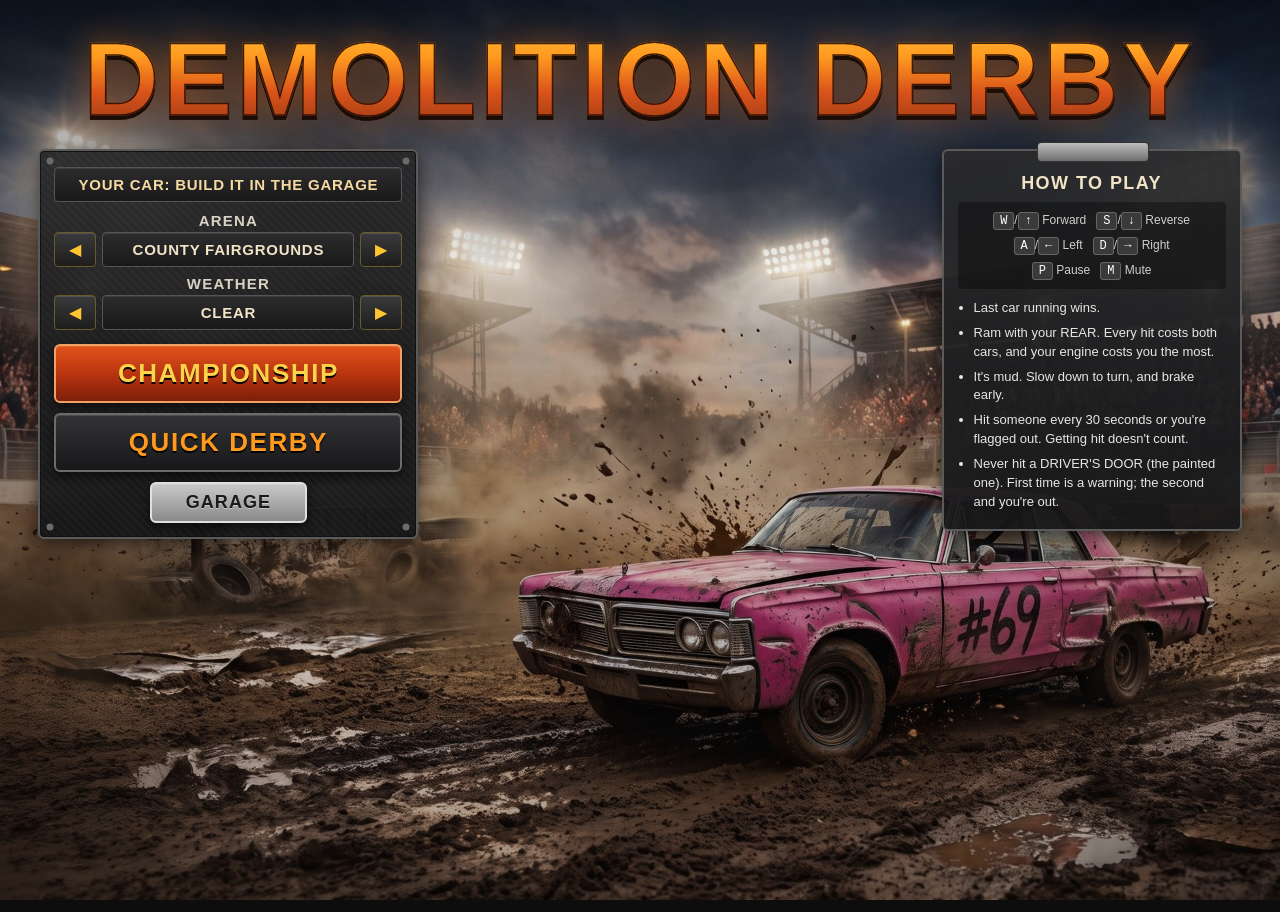
<file: index.html>
<!DOCTYPE html>
<html lang="en">
<head>
  <meta charset="UTF-8">
  <meta name="viewport" content="width=device-width, initial-scale=1.0, maximum-scale=1.0, user-scalable=no">
  <title>Demolition Derby</title>
  <link rel="stylesheet" href="css/styles.css">
</head>
<body>
  <div id="game-container">
    <div id="canvas-wrapper">
      <canvas id="gameCanvas" width="800" height="880"></canvas>
      
      <div id="countdown-overlay" class="hidden">
        <div id="stage-banner" class="stage-banner"></div>
        <div id="countdown-text">5</div>
        <div class="flag-container">
          <canvas id="flagCanvas" width="120" height="80"></canvas>
        </div>
      </div>
      
      <div id="menu-overlay" class="overlay splash">
        <div class="splash-title">DEMOLITION DERBY</div>
        <div class="splash-body">
          <div class="metal-panel splash-left">
            <div id="menu-car-line" class="plate car-plate"></div>
            <div class="menu-settings">
              <div class="setting-row"><span class="setting-label">Arena</span>
                <div class="setting-control">
                  <button class="plate-arrow" onclick="cycleArenaChoice(-1)">◀</button>
                  <span id="menu-arena" class="plate setting-value"></span>
                  <button class="plate-arrow" onclick="cycleArenaChoice(1)">▶</button></div></div>
              <div class="setting-row" id="menu-steering-row" style="display:none"><span class="setting-label">Steering</span>
                <div class="setting-control">
                  <button class="plate-arrow" onclick="cycleSteeringMode()">◀</button>
                  <span id="menu-steering" class="plate setting-value"></span>
                  <button class="plate-arrow" onclick="cycleSteeringMode()">▶</button></div></div>
              <div class="setting-row"><span class="setting-label">Weather</span>
                <div class="setting-control">
                  <button class="plate-arrow" onclick="cycleWeatherChoice(-1)">◀</button>
                  <span id="menu-weather" class="plate setting-value"></span>
                  <button class="plate-arrow" onclick="cycleWeatherChoice(1)">▶</button></div></div>
            </div>
            <div class="menu-buttons">
              <button class="plate-btn plate-btn-hot" onclick="startChampionship()">CHAMPIONSHIP</button>
              <button class="plate-btn" onclick="startGame()">QUICK DERBY</button>
              <button class="plate-btn plate-btn-steel" onclick="openGarage()">GARAGE</button>
            </div>
          </div>
          <div class="clipboard splash-right">
            <div class="clip-title">HOW TO PLAY</div>
            <div class="clip-keys">
              <kbd>W</kbd>/<kbd>↑</kbd> Forward &nbsp; <kbd>S</kbd>/<kbd>↓</kbd> Reverse<br>
              <kbd>A</kbd>/<kbd>←</kbd> Left &nbsp; <kbd>D</kbd>/<kbd>→</kbd> Right<br>
              <kbd>P</kbd> Pause &nbsp; <kbd>M</kbd> Mute
            </div>
            <ul class="clip-tips">
              <li>Last car running wins.</li>
              <li>Ram with your REAR. Every hit costs both cars, and your engine costs you the most.</li>
              <li>It's mud. Slow down to turn, and brake early.</li>
              <li>Hit someone every 30 seconds or you're flagged out. Getting hit doesn't count.</li>
              <li>Never hit a DRIVER'S DOOR (the painted one). First time is a warning; the second and you're out.</li>
            </ul>
          </div>
        </div>
      </div>

      <div id="garage-overlay" class="overlay garage hidden">
        <div class="garage-panel">
          <div class="garage-title">GARAGE</div>
          <div class="garage-row">
            <button class="arrow-btn" onclick="garageChangeModel(-1)">◀</button>
            <div class="garage-model-box">
              <div id="garage-model" class="garage-model"></div>
              <div id="garage-era" class="garage-era"></div>
              <div id="garage-trait" class="garage-trait"></div>
            </div>
            <button class="arrow-btn" onclick="garageChangeModel(1)">▶</button>
          </div>
          <div class="garage-label">Paint: <span id="garage-paint-name"></span></div>
          <div id="garage-paint" class="swatches"></div>
          <div class="garage-label">Number color: <span id="garage-numcolor-name"></span></div>
          <div id="garage-numcolor" class="swatches"></div>
          <div class="garage-row">
            <span class="garage-label" style="margin:0">Number</span>
            <button class="arrow-btn small" onclick="garageChangeNumber(-1)">−</button>
            <div id="garage-number" class="garage-number">07</div>
            <button class="arrow-btn small" onclick="garageChangeNumber(1)">+</button>
          </div>
          <button class="btn btn-green" onclick="garageDone()">DONE</button>
        </div>
      </div>

      <div id="champ-overlay" class="overlay hidden">
        <div id="champ-stage" class="champ-stage">CHAMPIONSHIP</div>
        <div id="champ-title" class="level-complete-title"></div>
        <div id="champ-body" class="champ-body"></div>
        <div id="champ-buttons" class="menu-buttons"></div>
      </div>
      
      <div id="level-overlay" class="overlay hidden">
        <div class="level-complete-title">ROUND <span id="completed-level">1</span>: LAST CAR RUNNING</div>
        <div class="score-display" style="font-size:14px;color:#888">Time: <span id="round-time">0:00</span></div>
        <button class="btn btn-green" style="margin-top:20px" onclick="nextLevel()">NEXT ROUND</button>
        <button class="btn btn-grey btn-small" onclick="backToMenu()">MENU</button>
      </div>

      <div id="gameover-overlay" class="overlay hidden">
        <div class="game-over-title" id="gameover-title">YOU'RE OUT</div>
        <div class="score-display" id="gameover-place"></div>
        <div class="score-display" style="font-size:14px;color:#888" id="gameover-time"></div>
        <div id="disqualified-msg" style="color:#f39c12;font-size:14px;margin:5px 0"></div>
        <button class="btn" style="margin-top:20px" onclick="startGame()">TRY AGAIN</button>
        <button class="btn btn-grey btn-small" onclick="backToMenu()">MENU</button>
      </div>

      <div id="pause-overlay" class="overlay hidden">
        <div class="level-complete-title" style="color:#f5a623">PAUSED</div>
        <div class="menu-buttons">
          <button class="btn btn-green" onclick="togglePause()">RESUME</button>
          <button class="btn btn-grey btn-small" onclick="quitToMenu()">QUIT TO MENU</button>
        </div>
        <div class="controls-hint" style="margin-top:14px"><kbd>P</kbd> or <kbd>Esc</kbd> to resume</div>
      </div>
    </div>

    <div id="hud-panel">
      <div class="hud-section">
        <div>
          <div class="hud-label">Your Car #<span id="player-number">00</span> <span id="player-model" style="color:#aaa"></span></div>
          <div class="damage-bars">
            <div class="damage-zone">
              <div class="label">FRONT</div>
              <div class="damage-bar"><div class="damage-fill" id="front-damage" style="width:100%;background:#2ecc71"></div></div>
            </div>
            <div class="damage-zone">
              <div class="label">SIDE</div>
              <div class="damage-bar"><div class="damage-fill" id="side-damage" style="width:100%;background:#2ecc71"></div></div>
            </div>
            <div class="damage-zone">
              <div class="label">REAR</div>
              <div class="damage-bar"><div class="damage-fill" id="rear-damage" style="width:100%;background:#2ecc71"></div></div>
            </div>
            <div class="damage-zone life-zone">
              <div class="label">LEFT IN THE CAR</div>
              <div class="damage-bar life-bar"><div class="damage-fill" id="life-fill" style="width:100%;background:#2ecc71"></div></div>
            </div>
          </div>
        </div>
      </div>
      <div class="hud-section">
        <div style="text-align:center">
          <div id="timer-display">0:00</div>
          <div id="contact-timer" style="font-size:11px;color:#f39c12"></div>
          <div id="door-flags" style="font-size:11px;color:#f39c12"></div>
        </div>
      </div>
      <div class="hud-section">
        <div class="hud-label">Round</div>
        <div class="hud-value" id="hud-level">1</div>
      </div>
      <div class="hud-section">
        <div class="hud-label">Active</div>
        <div class="hud-value" id="hud-enemies" style="color:#e74c3c">0</div>
      </div>
      <div class="hud-section">
        <button id="btn-pause" class="pause-btn" onclick="togglePause()" title="Pause (P)">II</button>
      </div>
    </div>
    </div>
    
    <div id="keyboard-hint">
      <kbd>W</kbd>/<kbd>↑</kbd> Forward &nbsp;
      <kbd>S</kbd>/<kbd>↓</kbd> Reverse &nbsp;
      <kbd>A</kbd>/<kbd>←</kbd> Left &nbsp;
      <kbd>D</kbd>/<kbd>→</kbd> Right &nbsp;
      <kbd>M</kbd> Mute &nbsp;
      <kbd>P</kbd> Pause
      &nbsp; | &nbsp; <em>Must HIT someone every 30s!</em>
    </div>
    
    <div id="touch-controls">
      <div id="steer-pad" class="steer-pad"><div id="steer-knob" class="steer-knob"></div><span>DRAG TO STEER</span></div>
      <div id="tilt-indicator" class="tilt-indicator"><div id="tilt-needle" class="tilt-needle"></div><span>TILT TO STEER</span></div>
      <button class="control-btn reverse-btn pedal" id="btn-reverse">REV</button>
      <button class="control-btn gas-btn pedal" id="btn-gas">GAS</button>
    </div>
  </div>

  <script src="js/config.js"></script>
  <script src="js/math.js"></script>
  <script src="js/audio.js"></script>
  <script src="js/car.js"></script>
  <script src="js/arena.js"></script>
  <script src="js/weather.js"></script>
  <script src="js/collision.js"></script>
  <script src="js/physics.js"></script>
  <script src="js/ai.js"></script>
  <script src="js/particles.js"></script>
  <script src="js/rendering.js"></script>
  <script src="js/hud.js"></script>
  <script src="js/garage.js"></script>
  <script src="js/championship.js"></script>
  <script src="js/game.js"></script>
  <script src="js/mobile.js"></script>
  <script src="js/main.js"></script>
</body>
</html>
</file>
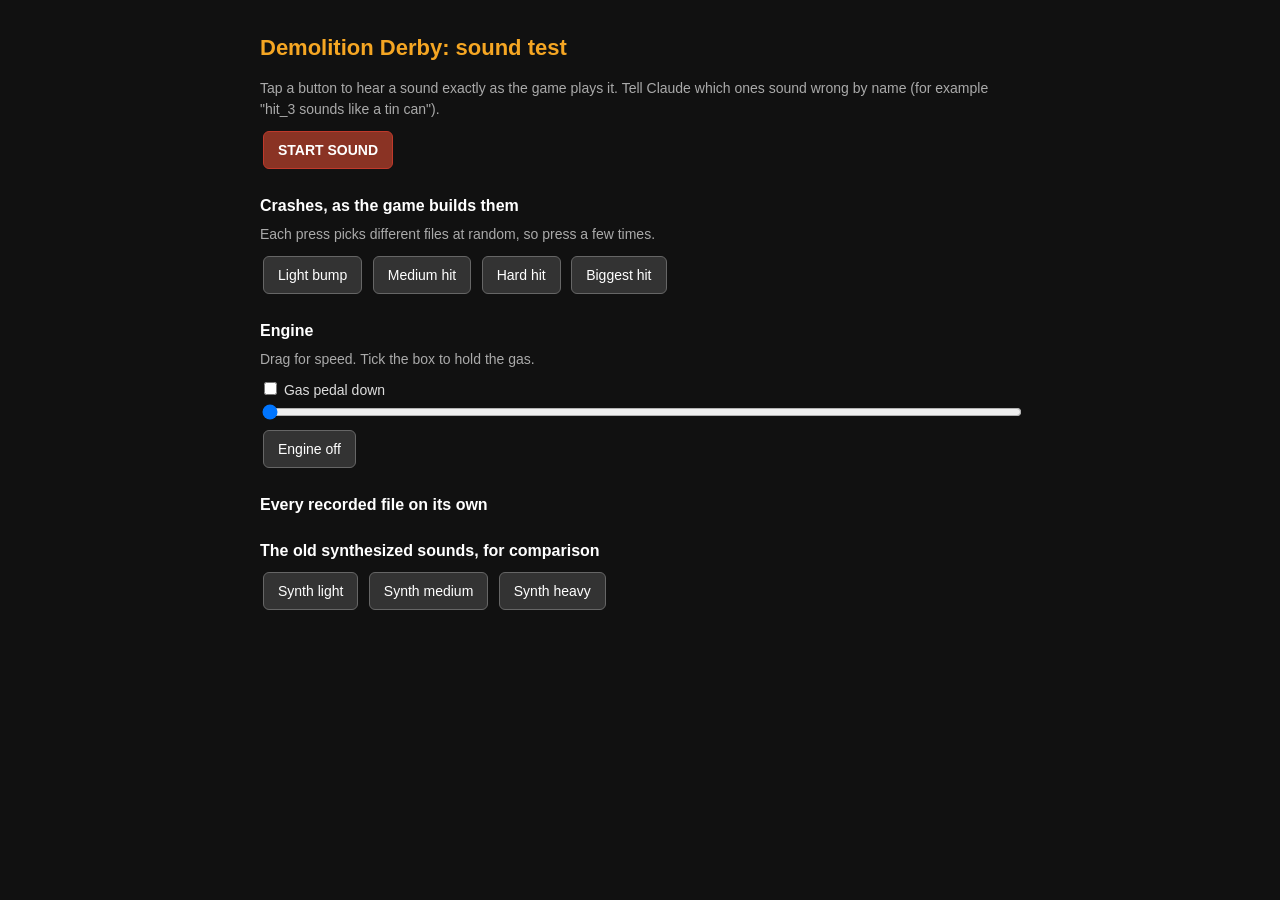
<file: sound-test.html>
<!DOCTYPE html>
<html lang="en">
<head>
  <meta charset="UTF-8">
  <meta name="viewport" content="width=device-width, initial-scale=1.0">
  <title>Demolition Derby: sound test</title>
  <style>
    body { background: #111; color: #ddd; font-family: 'Segoe UI', Arial, sans-serif; max-width: 760px; margin: 0 auto; padding: 16px; line-height: 1.5; }
    h1 { color: #f5a623; font-size: 22px; }
    h2 { font-size: 16px; margin: 22px 0 6px; color: #fff; }
    p { color: #aaa; font-size: 14px; margin: 4px 0 8px; }
    button { background: #333; color: #fff; border: 1px solid #666; border-radius: 6px; padding: 10px 14px; margin: 3px; font-size: 14px; cursor: pointer; }
    button:hover { background: #444; }
    button.big { background: #8a3324; border-color: #c0392b; font-weight: bold; }
    #status { color: #2ecc71; font-size: 13px; }
    input[type=range] { width: 100%; }
    label { font-size: 14px; }
  </style>
</head>
<body>
  <h1>Demolition Derby: sound test</h1>
  <p>Tap a button to hear a sound exactly as the game plays it. Tell Claude which ones sound wrong by name (for example "hit_3 sounds like a tin can").</p>
  <button class="big" id="start">START SOUND</button> <span id="status"></span>

  <h2>Crashes, as the game builds them</h2>
  <p>Each press picks different files at random, so press a few times.</p>
  <div>
    <button onclick="crash(1.5)">Light bump</button>
    <button onclick="crash(4)">Medium hit</button>
    <button onclick="crash(6.5)">Hard hit</button>
    <button onclick="crash(9)">Biggest hit</button>
  </div>

  <h2>Engine</h2>
  <p>Drag for speed. Tick the box to hold the gas.</p>
  <label><input type="checkbox" id="gas"> Gas pedal down</label>
  <input type="range" id="speed" min="0" max="100" value="0">
  <div><button onclick="engineOff()">Engine off</button></div>

  <h2>Every recorded file on its own</h2>
  <div id="files"></div>

  <h2>The old synthesized sounds, for comparison</h2>
  <div>
    <button onclick="synth('light')">Synth light</button>
    <button onclick="synth('medium')">Synth medium</button>
    <button onclick="synth('heavy')">Synth heavy</button>
  </div>

  <script src="js/config.js"></script>
  <script src="js/math.js"></script>
  <script src="js/audio.js"></script>
  <script>
    let engineOn = false;
    const status = document.getElementById('status');
    document.getElementById('start').onclick = () => {
      initAudio();
      status.textContent = 'Loading recordings…';
      const wait = setInterval(() => {
        const n = Object.values(soundBank).reduce((s, a) => s + a.length, 0);
        const total = Object.values(SOUND_FILES).reduce((s, a) => s + a.length, 0);
        status.textContent = `Sound on. ${n} of ${total} recordings loaded.`;
        if (n === total) { clearInterval(wait); listFiles(); }
      }, 300);
      setTimeout(() => { clearInterval(wait); listFiles(); }, 6000);
    };
    function need() { if (!audioCtx) { status.textContent = 'Press START SOUND first.'; return false; } return true; }
    function crash(intensity) { if (need()) playCrashSound(intensity, 400); }
    function synth(tier) { if (need()) { const p = crashBuffers[tier]; playBuffer(p[Math.floor(Math.random() * p.length)], 0.7, 1, 0, 0); } }
    function listFiles() {
      const box = document.getElementById('files');
      box.innerHTML = '';
      for (const slot of Object.keys(soundBank)) for (const buf of soundBank[slot]) {
        if (slot === 'engine') continue;
        const b = document.createElement('button');
        b.textContent = buf.fileName.replace(/\.\w+$/, '');
        b.onclick = () => playBuffer(buf, 0.8, 1, 0, 0);
        box.appendChild(b);
      }
    }
    function engineOff() { engineOn = false; if (audioCtx) muteEngine(); }
    const speed = document.getElementById('speed'), gas = document.getElementById('gas');
    const drive = () => { if (!need()) return; engineOn = true; };
    speed.oninput = drive; gas.onchange = drive;
    setInterval(() => { if (engineOn && audioCtx) updateEngineSound(speed.value / 100 * PHYSICS.MAX_FORWARD_SPEED, gas.checked); }, 50);
  </script>
</body>
</html>
</file>
<file: css/styles.css>
* { margin: 0; padding: 0; box-sizing: border-box; -webkit-user-select: none; user-select: none; }
html, body { width: 100%; height: 100%; overflow: auto; background: #0d0d0d; font-family: 'Segoe UI', Arial, sans-serif; }
#game-container { display: flex; flex-direction: column; align-items: center; padding: 10px; min-height: 100vh; }
#canvas-wrapper { position: relative; touch-action: none; }
#gameCanvas { border: 4px solid #555; border-radius: 8px; touch-action: none; max-width: 100%; height: auto; }
.overlay { position: absolute; top: 0; left: 0; right: 0; bottom: 0; background: rgba(0,0,0,0.92); display: flex; flex-direction: column; align-items: center; justify-content: center; border-radius: 8px; }
.overlay.hidden { display: none; }
.title { font-size: 42px; font-weight: bold; color: #f5a623; text-shadow: 3px 3px 6px #000; letter-spacing: 2px; }
.subtitle { font-size: 15px; color: #aaa; margin: 20px 0; text-align: center; padding: 0 30px; line-height: 1.6; }
.controls-hint { font-size: 13px; color: #888; margin: 15px 0; text-align: center; line-height: 1.8; background: rgba(255,255,255,0.05); padding: 12px 20px; border-radius: 8px; }
.controls-hint kbd { background: #333; padding: 3px 8px; border-radius: 4px; font-family: monospace; color: #fff; margin: 0 2px; }
.btn { background: linear-gradient(180deg, #e74c3c 0%, #c0392b 100%); color: white; border: none; padding: 16px 50px; font-size: 22px; font-weight: bold; border-radius: 8px; cursor: pointer; touch-action: manipulation; box-shadow: 0 4px 8px rgba(0,0,0,0.4); margin-top: 10px; }
.btn:hover { filter: brightness(1.1); }
.btn:active { transform: scale(0.97); }
.btn-green { background: linear-gradient(180deg, #27ae60 0%, #1e8449 100%); }
.score-display { color: white; font-size: 18px; margin: 8px 0; }
.high-score { color: #f5a623; font-size: 16px; margin-top: 15px; }
.game-over-title { font-size: 48px; font-weight: bold; color: #e74c3c; text-shadow: 3px 3px 6px #000; margin-bottom: 15px; }
.level-complete-title { font-size: 36px; font-weight: bold; color: #2ecc71; margin-bottom: 15px; }
#hud-panel { display: none; width: 100%; max-width: 800px; margin-top: 10px; padding: 10px 15px; background: rgba(0,0,0,0.7); border-radius: 8px; color: white; }
#hud-panel.active { display: flex; justify-content: space-between; align-items: center; flex-wrap: wrap; gap: 15px; }
.hud-section { display: flex; align-items: center; gap: 10px; }
.hud-label { font-size: 12px; color: #888; text-transform: uppercase; }
.hud-value { font-size: 18px; font-weight: bold; }
.damage-bars { display: flex; gap: 8px; align-items: center; }
.damage-zone { text-align: center; }
.damage-zone .label { font-size: 9px; color: #888; margin-bottom: 2px; }
.damage-bar { width: 50px; height: 14px; background: #222; border-radius: 3px; overflow: hidden; border: 1px solid #444; }
.damage-fill { height: 100%; transition: width 0.15s, background 0.15s; }
#keyboard-hint { display: none; color: #666; font-size: 11px; margin-top: 8px; text-align: center; }
#keyboard-hint.active { display: block; }
#keyboard-hint kbd { background: #222; padding: 2px 6px; border-radius: 3px; font-family: monospace; color: #aaa; border: 1px solid #444; }
#touch-controls { display: none; width: 100%; max-width: 500px; margin-top: 10px; padding: 0 10px; }
#touch-controls.active { display: flex; justify-content: space-between; align-items: center; }
.control-group { display: flex; gap: 8px; }
.control-btn { width: 70px; height: 70px; border: none; border-radius: 12px; font-size: 26px; font-weight: bold; cursor: pointer; touch-action: manipulation; box-shadow: 0 4px 8px rgba(0,0,0,0.4); }
.control-btn:active { transform: scale(0.92); }
.steer-btn { background: linear-gradient(180deg, #555 0%, #333 100%); color: white; }
.reverse-btn { background: linear-gradient(180deg, #f39c12 0%, #d68910 100%); color: white; }
.gas-btn { background: linear-gradient(180deg, #27ae60 0%, #1e8449 100%); color: white; width: 90px; font-size: 20px; }
#timer-display { font-size: 24px; font-weight: bold; color: #f5a623; }
#countdown-overlay { position: absolute; top: 0; left: 0; right: 0; bottom: 0; display: flex; flex-direction: column; align-items: center; justify-content: center; pointer-events: none; }
#countdown-overlay.hidden { display: none; }
#countdown-text { font-size: 120px; font-weight: bold; color: #fff; text-shadow: 0 0 30px rgba(255,255,255,0.5), 4px 4px 8px #000; }
#countdown-text.go { color: #2ecc71; font-size: 100px; }
.flag-container { margin-top: 20px; }

/* Menu */
.menu-buttons { display: flex; flex-direction: column; align-items: center; gap: 4px; }
.btn-grey { background: linear-gradient(180deg, #555 0%, #333 100%); }
.btn-small { padding: 10px 30px; font-size: 16px; }
.menu-car-line { color: #ccc; font-size: 13px; margin-bottom: 6px; min-height: 16px; }

/* Garage: car preview is drawn on the canvas behind the top of the panel */
.overlay.garage { background: linear-gradient(180deg, rgba(0,0,0,0.15) 0%, rgba(0,0,0,0.15) 40%, rgba(0,0,0,0.92) 48%); justify-content: flex-end; padding-bottom: 18px; }
.garage-panel { display: flex; flex-direction: column; align-items: center; gap: 6px; width: 100%; padding: 0 16px; }
.garage-title { position: absolute; top: 14px; font-size: 26px; font-weight: bold; color: #f5a623; text-shadow: 2px 2px 4px #000; letter-spacing: 2px; }
.garage-row { display: flex; align-items: center; gap: 12px; }
.garage-model-box { text-align: center; min-width: 240px; }
.garage-model { color: #fff; font-size: 24px; font-weight: bold; }
.garage-era { color: #aaa; font-size: 13px; }
.garage-trait { color: #f5a623; font-size: 12px; margin-top: 2px; }
.garage-label { color: #aaa; font-size: 12px; margin-top: 6px; }
.garage-label span { color: #fff; }
.garage-number { color: #fff; font-size: 26px; font-weight: bold; min-width: 44px; text-align: center; font-family: monospace; }
.arrow-btn { background: #333; color: #fff; border: 1px solid #555; border-radius: 8px; width: 44px; height: 44px; font-size: 20px; cursor: pointer; touch-action: manipulation; }
.arrow-btn.small { width: 36px; height: 36px; }
.swatches { display: flex; flex-wrap: wrap; justify-content: center; gap: 6px; max-width: 420px; }
.swatch { width: 28px; height: 28px; border-radius: 50%; border: 2px solid #444; cursor: pointer; touch-action: manipulation; }
.swatch.selected { border: 3px solid #f5a623; transform: scale(1.12); }

/* Championship */
.champ-stage { color: #888; font-size: 13px; letter-spacing: 3px; margin-bottom: 6px; }
.champ-body { color: #ddd; font-size: 15px; text-align: center; line-height: 1.6; margin: 6px 24px 16px; max-width: 560px; }
.stage-banner { color: #f5a623; font-size: 20px; font-weight: bold; text-shadow: 2px 2px 6px #000; margin-bottom: 10px; letter-spacing: 1px; }

/* Menu settings (arena, weather) */
.menu-settings { display: flex; flex-direction: column; gap: 4px; margin: 4px 0 10px; }
.setting-row { display: flex; align-items: center; gap: 8px; }
.setting-label { color: #888; font-size: 12px; width: 60px; text-align: right; text-transform: uppercase; }
.setting-value { color: #fff; font-size: 14px; width: 170px; text-align: center; }

/* ===== Touch devices ===== */
.steer-pad, .tilt-indicator { position: relative; border-radius: 14px; background: #1c1c1c; border: 2px solid #444; display: flex; align-items: center; justify-content: center; touch-action: none; overflow: hidden; }
.steer-pad span, .tilt-indicator span { position: absolute; bottom: 6px; font-size: 10px; color: #777; letter-spacing: 1px; }
.steer-knob { width: 54px; height: 54px; border-radius: 50%; background: radial-gradient(circle at 35% 35%, #666, #2a2a2a); border: 2px solid #888; transition: transform 0.05s; }
.tilt-needle { width: 64px; height: 64px; border-radius: 50%; border: 4px solid #666; position: relative; transition: transform 0.05s; }
.tilt-needle::after { content: ''; position: absolute; left: 50%; top: -2px; width: 4px; height: 28px; margin-left: -2px; background: #f5a623; border-radius: 2px; }
body.steer-tilt .steer-pad { display: none; }
body.steer-touch .tilt-indicator { display: none; }
.pedal { font-size: 22px; }

/* Portrait phone: steering area + two pedals under the arena */
body.touch #touch-controls.active { display: flex; gap: 8px; height: 100px; max-width: 800px; align-items: stretch; }
body.touch #player-model { display: none; }
body.touch #hud-panel { margin-top: 6px; padding: 6px 10px; gap: 8px; }
body.touch #touch-controls .steer-pad, body.touch #touch-controls .tilt-indicator { flex: 1.3; }
body.touch #touch-controls .pedal { flex: 1; width: auto; height: auto; }

/* Menus fill the screen on phones and scroll if they don't fit */
body.touch .overlay { position: fixed; inset: 0; border-radius: 0; overflow-y: auto; z-index: 20; justify-content: safe center; padding: 12px 0 20px; }
body.touch #countdown-overlay { z-index: 5; }
@media (max-height: 560px) {
  .title { font-size: 26px; }
  .subtitle, .controls-hint { display: none; }
  .btn { padding: 10px 36px; font-size: 18px; margin-top: 6px; }
  .btn-small { padding: 8px 26px; font-size: 14px; }
  .game-over-title { font-size: 34px; }
  .level-complete-title { font-size: 28px; }
  .menu-settings { margin: 2px 0 6px; }
  .high-score { margin-top: 6px; }
}

/* Landscape phone: hold it like a wheel. Arena full height in the middle,
   compact status + left control on the left, GAS on the right. */
@media (orientation: landscape) {
  body.touch { overflow: hidden; }
  body.touch #game-container { display: grid; grid-template-columns: 1fr auto 1fr; grid-template-rows: auto 1fr; height: 100vh; height: 100dvh; min-height: 0; padding: 4px 6px; gap: 6px; }
  body.touch #canvas-wrapper { grid-column: 2; grid-row: 1 / span 2; align-self: center; }
  body.touch #gameCanvas { height: calc(100vh - 8px); height: calc(100dvh - 8px); width: auto; max-width: none; border-width: 2px; }
  body.touch #hud-panel { grid-column: 1; grid-row: 1; margin: 0; padding: 6px 8px; }
  body.touch #hud-panel.active { display: flex; flex-direction: column; align-items: flex-start; flex-wrap: nowrap; gap: 4px; }
  body.touch #hud-panel .hud-section { gap: 6px; }
  body.touch #hud-panel .hud-label { font-size: 10px; }
  body.touch #hud-panel .hud-value, body.touch #timer-display { font-size: 15px; }
  body.touch #player-model { display: none; }
  body.touch .damage-bar { width: 34px; height: 10px; }
  body.touch #touch-controls.active { display: contents; }
  body.touch #touch-controls .pedal { width: 100%; height: 100%; min-height: 70px; }
  body.touch.steer-tilt #btn-reverse { grid-column: 1; grid-row: 2; }
  body.touch.steer-tilt #tilt-indicator { grid-column: 3; grid-row: 1; min-height: 80px; }
  body.touch.steer-tilt #btn-gas { grid-column: 3; grid-row: 2; }
  body.touch.steer-touch #steer-pad { grid-column: 1; grid-row: 2; }
  body.touch.steer-touch #btn-reverse { grid-column: 3; grid-row: 1; min-height: 70px; }
  body.touch.steer-touch #btn-gas { grid-column: 3; grid-row: 2; }
  /* Garage: car preview on the left, settings panel on the right */
  body.touch .overlay.garage { background: linear-gradient(90deg, rgba(0,0,0,0.1) 0%, rgba(0,0,0,0.1) 46%, rgba(0,0,0,0.92) 52%); align-items: flex-end; justify-content: flex-start; }
  body.touch .garage-panel { width: 50%; }
  body.touch .garage-title { left: 16px; }
  body.touch .garage-model-box { min-width: 160px; }
}

/* v11.1: player status, pause */
.life-zone .life-bar { width: 110px; }
.pause-btn { background: #333; color: #ccc; border: 1px solid #555; border-radius: 6px; width: 36px; height: 30px; font-weight: bold; cursor: pointer; touch-action: manipulation; }
@media (orientation: landscape) {
  body.touch .damage-bars { flex-wrap: wrap; row-gap: 3px; }
  body.touch .life-zone .life-bar { width: 118px; height: 10px; }
  body.touch .pause-btn { width: 44px; height: 26px; }
}

/* ===== Splash screen (v11.1), after Joe's mockup: stadium art behind,
   riveted metal panel on the left, clipboard on the right. The art is
   images/splash.jpg (Joe's stadium scene); the gradient under it only shows
   while the picture loads. Positioned a little high so the car sits below
   the clipboard on wide screens. ===== */
#menu-overlay.splash {
  position: fixed; inset: 0; z-index: 20; border-radius: 0; overflow-y: auto;
  justify-content: flex-start; align-items: stretch; padding: 0;
  background:
    linear-gradient(180deg, rgba(6,8,14,0.55) 0%, rgba(6,8,14,0.05) 30%, rgba(14,9,5,0.35) 100%),
    url(../images/splash.jpg) center 25% / cover no-repeat,
    radial-gradient(ellipse at 50% 22%, #39415c 0%, #161a26 45%, #1c130b 100%);
}
.splash-title {
  font-family: Impact, Haettenschweiler, 'HelveticaNeue-CondensedBlack', 'AvenirNextCondensed-Heavy', 'Futura-CondensedExtraBold', 'Roboto Condensed', 'Arial Narrow', 'Arial Black', sans-serif; font-weight: 800;
  font-size: clamp(34px, 8.5vw, 104px); line-height: 1; letter-spacing: 0.04em; text-align: center;
  padding: clamp(10px, 3vh, 34px) 10px clamp(6px, 2vh, 20px);
  background: linear-gradient(180deg, #ffd24a 0%, #ff9a1f 38%, #d9531a 62%, #7a2a12 100%);
  -webkit-background-clip: text; background-clip: text; color: transparent;
  -webkit-text-stroke: 1.5px rgba(40,16,6,0.9);
  filter: drop-shadow(0 4px 0 #1b0d06) drop-shadow(0 0 18px rgba(255,120,20,0.45));
}
.splash-body { display: flex; justify-content: space-between; align-items: flex-start; gap: 16px; padding: 0 clamp(10px, 3vw, 44px) 18px; flex: 1; }
.metal-panel {
  width: min(380px, 100%); padding: 14px; border-radius: 6px;
  background:
    radial-gradient(circle at 10px 10px, #6b6b6b 0 3px, transparent 4px) 0 0 / 100% 100% no-repeat,
    radial-gradient(circle at calc(100% - 10px) 10px, #6b6b6b 0 3px, transparent 4px) 0 0 / 100% 100% no-repeat,
    radial-gradient(circle at 10px calc(100% - 10px), #6b6b6b 0 3px, transparent 4px) 0 0 / 100% 100% no-repeat,
    radial-gradient(circle at calc(100% - 10px) calc(100% - 10px), #6b6b6b 0 3px, transparent 4px) 0 0 / 100% 100% no-repeat,
    repeating-linear-gradient(45deg, rgba(255,255,255,0.025) 0 2px, transparent 2px 6px),
    linear-gradient(180deg, rgba(38,38,40,0.94), rgba(20,20,22,0.94));
  border: 2px solid #5a5a5a; box-shadow: 0 6px 18px rgba(0,0,0,0.6), inset 0 0 0 1px #111;
}
.plate {
  display: block; background: linear-gradient(180deg, #2c2c2e, #19191a); border: 1px solid #555; border-radius: 4px;
  color: #f1e3c6; font-family: Impact, Haettenschweiler, 'HelveticaNeue-CondensedBlack', 'AvenirNextCondensed-Heavy', 'Futura-CondensedExtraBold', 'Roboto Condensed', 'Arial Narrow', 'Arial Black', sans-serif; font-weight: 800; letter-spacing: 0.05em; text-transform: uppercase; text-align: center;
  box-shadow: inset 0 1px 0 rgba(255,255,255,0.08);
}
.car-plate { font-size: 15px; padding: 8px 6px; margin: 2px 0 10px; min-height: 18px; color: #f5d9a0; }
.splash .menu-settings { gap: 8px; margin: 0 0 14px; }
.splash .setting-row { flex-direction: column; align-items: stretch; gap: 3px; }
.splash .setting-label { width: auto; text-align: center; color: #d8d2c4; font-family: Impact, Haettenschweiler, 'HelveticaNeue-CondensedBlack', 'AvenirNextCondensed-Heavy', 'Futura-CondensedExtraBold', 'Roboto Condensed', 'Arial Narrow', 'Arial Black', sans-serif; font-weight: 800; font-size: 15px; letter-spacing: 0.08em; }
.setting-control { display: flex; align-items: stretch; gap: 6px; }
.splash .setting-value { flex: 1; width: auto; font-size: 15px; padding: 8px 4px; color: #f1e3c6; }
.plate-arrow {
  width: 42px; border-radius: 4px; border: 1px solid #6a5a2a; cursor: pointer; touch-action: manipulation;
  background: linear-gradient(180deg, #3a3a3c, #1d1d1e); color: #ffc531; font-size: 16px;
  box-shadow: inset 0 1px 0 rgba(255,255,255,0.12);
}
.plate-arrow:active { transform: scale(0.94); }
.splash .menu-buttons { gap: 10px; align-items: stretch; }
.plate-btn {
  font-family: Impact, Haettenschweiler, 'HelveticaNeue-CondensedBlack', 'AvenirNextCondensed-Heavy', 'Futura-CondensedExtraBold', 'Roboto Condensed', 'Arial Narrow', 'Arial Black', sans-serif; font-weight: 800; font-size: 26px; letter-spacing: 0.06em; padding: 12px 10px; cursor: pointer; touch-action: manipulation;
  color: #ff9a1f; background: linear-gradient(180deg, #333335, #18181a); border: 2px solid #6b6b6b; border-radius: 6px;
  text-shadow: 0 2px 0 #000; box-shadow: 0 4px 10px rgba(0,0,0,0.55), inset 0 1px 0 rgba(255,255,255,0.12);
}
.plate-btn:hover { filter: brightness(1.15); }
.plate-btn:active { transform: scale(0.98); }
.plate-btn-hot { color: #ffd24a; background: linear-gradient(180deg, #e2531b 0%, #b5320f 55%, #7c1f0a 100%); border-color: #f0a060; }
.plate-btn-steel { align-self: center; font-size: 18px; padding: 8px 34px; color: #1a1a1a; text-shadow: 0 1px 0 rgba(255,255,255,0.4); background: linear-gradient(180deg, #c9c9c9, #8a8a8a); border-color: #e0e0e0; }
.clipboard {
  width: min(300px, 100%); padding: 22px 14px 12px; border-radius: 6px; position: relative;
  background: linear-gradient(180deg, rgba(42,42,44,0.94), rgba(22,22,24,0.94)); border: 2px solid #5a5a5a; box-shadow: 0 6px 18px rgba(0,0,0,0.6);
}
.clipboard::before { content: ''; position: absolute; top: -9px; left: 50%; width: 110px; height: 18px; margin-left: -55px; border-radius: 4px; background: linear-gradient(180deg, #bdbdbd, #6f6f6f); border: 1px solid #333; }
.clip-title { font-family: Impact, Haettenschweiler, 'HelveticaNeue-CondensedBlack', 'AvenirNextCondensed-Heavy', 'Futura-CondensedExtraBold', 'Roboto Condensed', 'Arial Narrow', 'Arial Black', sans-serif; font-weight: 800; font-size: 18px; letter-spacing: 0.08em; color: #f1e3c6; text-align: center; margin-bottom: 8px; }
.clip-keys { font-size: 12px; color: #cfcfcf; line-height: 2; text-align: center; background: rgba(0,0,0,0.35); border-radius: 4px; padding: 6px; }
.clip-keys kbd { background: #3a3a3a; border: 1px solid #666; border-radius: 3px; padding: 1px 6px; font-family: monospace; color: #fff; }
.clip-tips { margin: 10px 0 0 16px; padding: 0; font-size: 13px; color: #e6e6e6; line-height: 1.45; }
.clip-tips li { margin-bottom: 6px; }
body.touch .clip-keys { display: none; }
/* Narrow or short screens: stack the panels and keep them compact */
@media (max-width: 720px) {
  .splash-body { flex-direction: column; align-items: center; }
  .clipboard { width: min(380px, 100%); }
}
@media (max-height: 560px) {
  .splash-title { font-size: clamp(24px, 6vw, 40px); padding: 6px 10px 4px; }
  .metal-panel { padding: 10px; }
  .car-plate { font-size: 13px; padding: 5px; margin-bottom: 6px; }
  .splash .menu-settings { gap: 4px; margin-bottom: 8px; }
  .splash .setting-label { font-size: 12px; }
  .splash .setting-value { font-size: 13px; padding: 5px 4px; }
  .splash .menu-buttons { gap: 6px; }
  .plate-btn { font-size: 19px; padding: 7px 8px; }
  .plate-btn-steel { font-size: 14px; padding: 5px 24px; }
  .clip-tips { font-size: 12px; }
}
</file>
